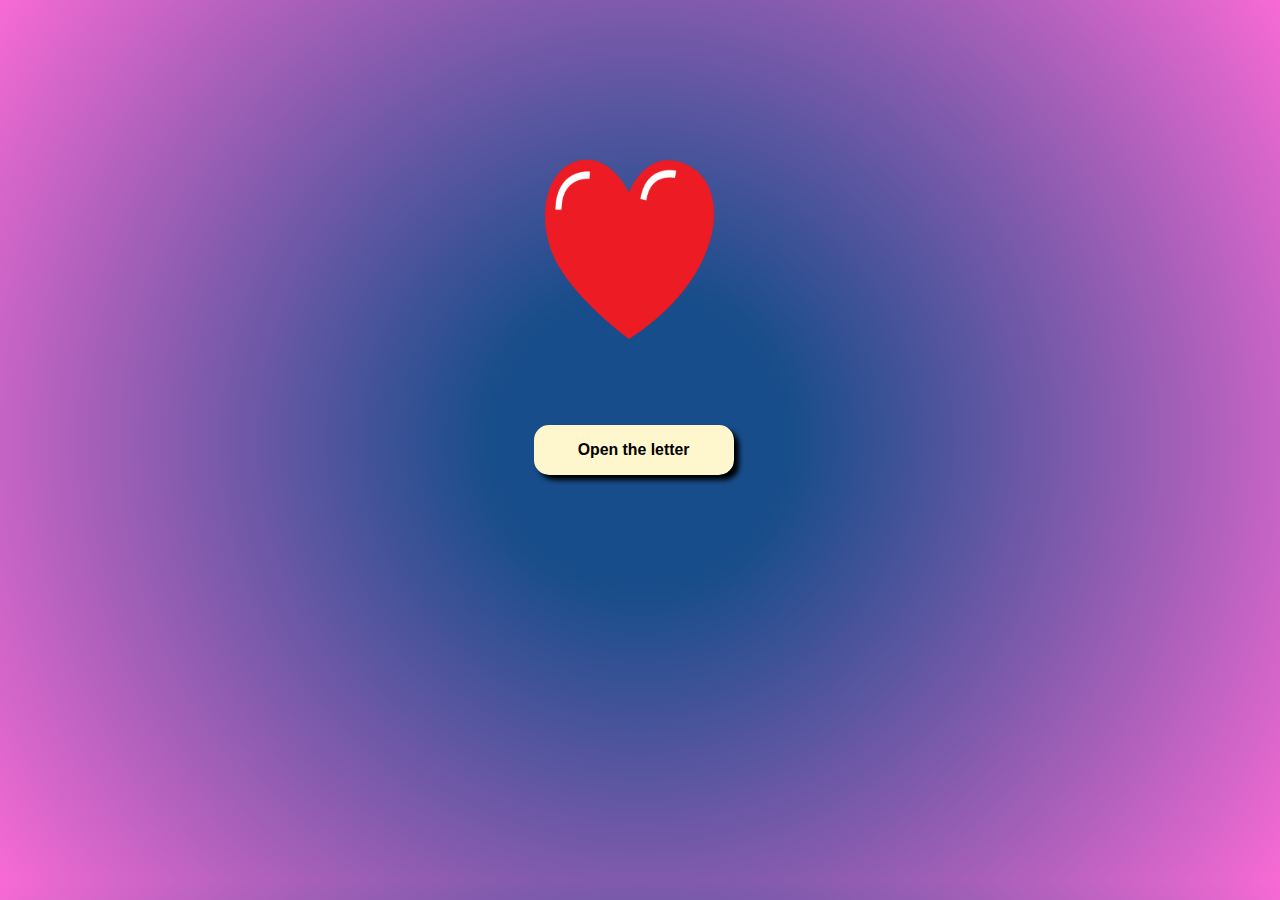
<file: index.html>
<!DOCTYPE html>
<html lang="en">
<head>
    <meta charset="UTF-8">
    <meta http-equiv="X-UA-Compatible" content="IE=edge">
    <meta name="viewport" content="width=device-width, initial-scale=1.0">
    <link rel="stylesheet" href="estilo/style.css">
    <link rel="icon" type="image/x-icon" href="imagens/2536613.ico">
    <title>Find the heart</title>
</head>
<body>
      <div class="container">
        <div id="coracao">
            <img src="imagens/coracao.webp">
        </div>
            
           
            <div class="botao"><a href="site2.html"> Open the letter</a></div>
           
    
      </div>
    

    <script src="/javascript/comandos.js"></script>
</body>
</html>
</file>
<file: estilo/style.css>
@import url('https://fonts.googleapis.com/css2?family=Dancing+Script&display=swap');

body{
    background: radial-gradient(circle, rgb(23, 77, 138) 19%, rgb(247, 106, 212) 100%);
    margin-left: 0px;
    min-height: 96vh;
    max-width: 30vh;
   background-position: 100%;
  
    
}

.container{
    width: 99vw;
    height: 600px;
    display: flex;
    justify-content: center;
    align-items: center;
    flex-direction: column;
}

img{
 height: 200px;
 width: 200px;
 animation: pulse 1s linear infinite;

}



@keyframes pulse{

    5% {
        transform: rotate(0deg) scale(1.4);
        opacity: 1;
    }

}
  

   .botao{
    background-color: #fef6cd;
    margin-top: 80px;
    height: 50px;
    width: 200px;
    font-family: 'Gill Sans', 'Gill Sans MT', Calibri, 'Trebuchet MS', sans-serif;
    font-weight: 600;
    font-size: 99%;
    border-radius: 15px;
   }

  a:hover{
    background-color: rgb(245, 122, 122);
    color: #fff;
  }
    
a{
width: 100%;
height: 99%;
border-radius: 15px;
display: flex;
justify-content: center;
align-items: center;
text-decoration: none;
color: #000;
box-shadow: 5px 5px 5px black; 
}
</file>
